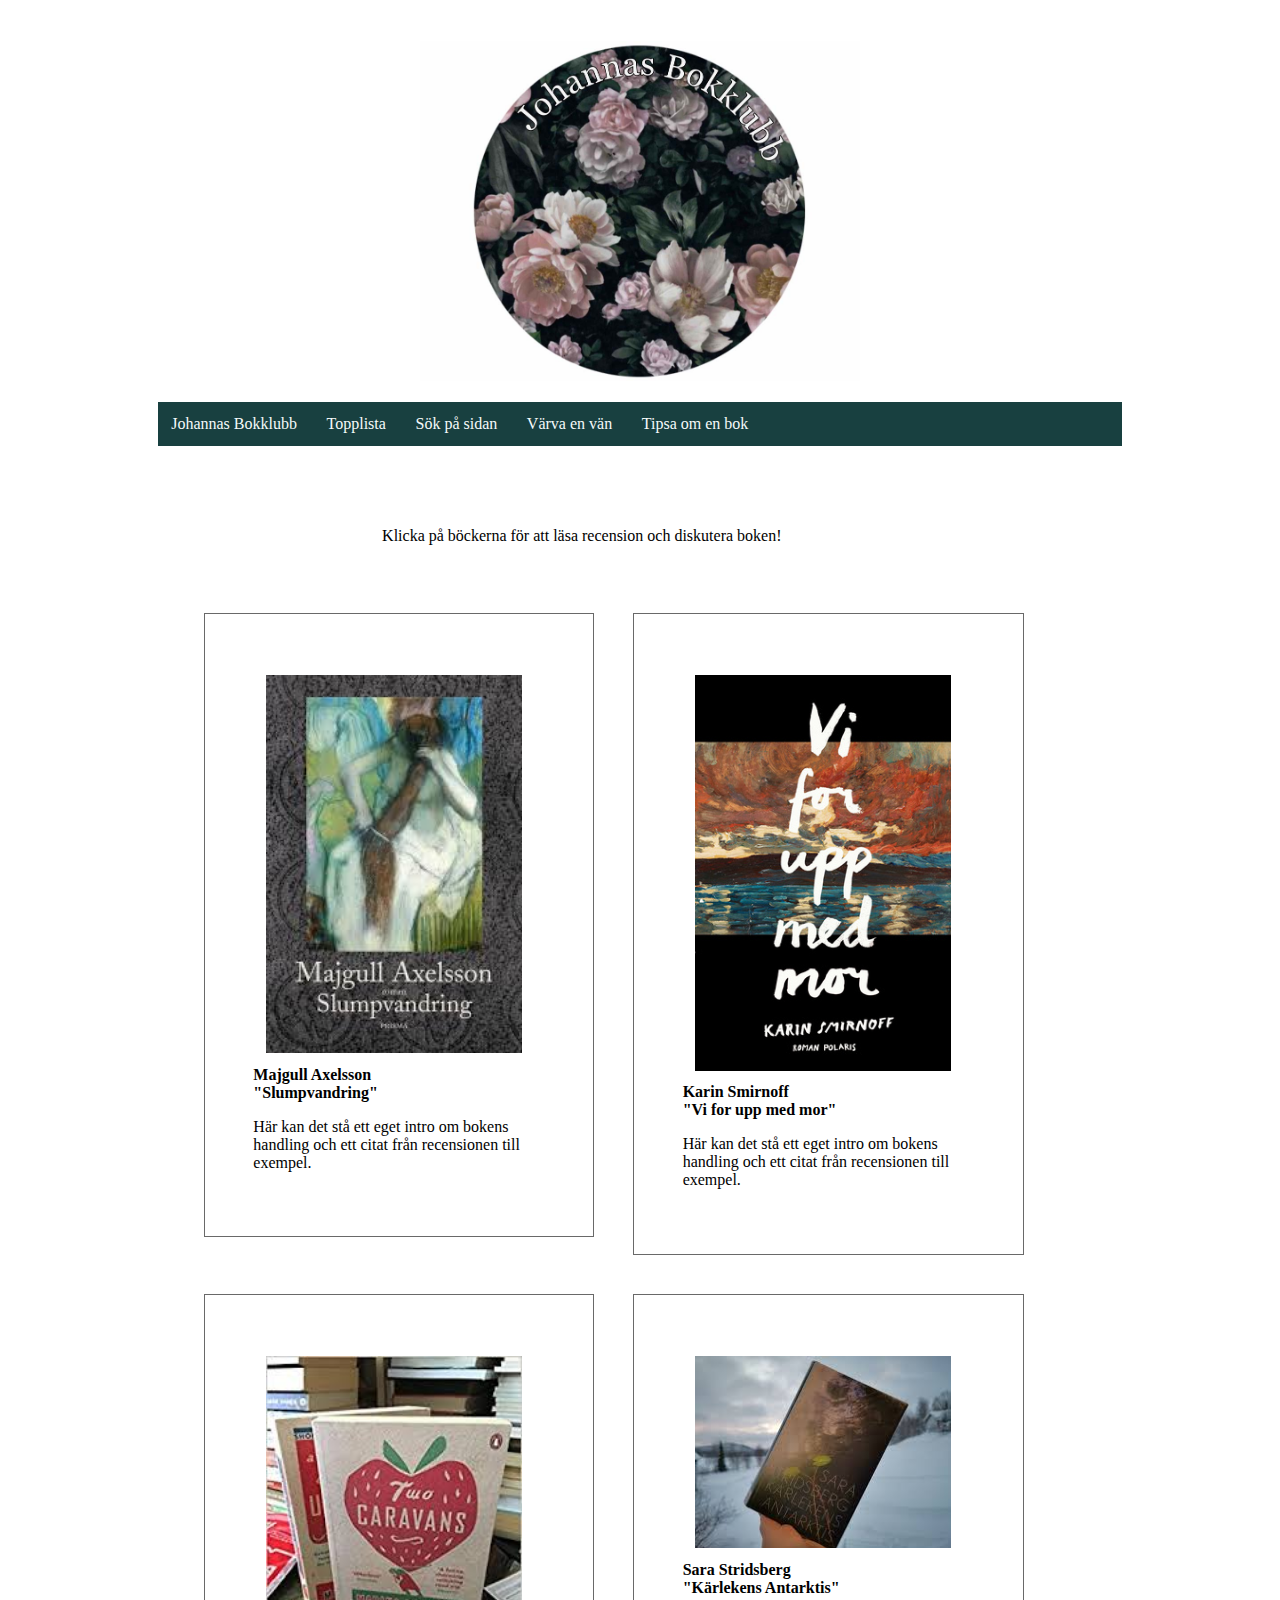
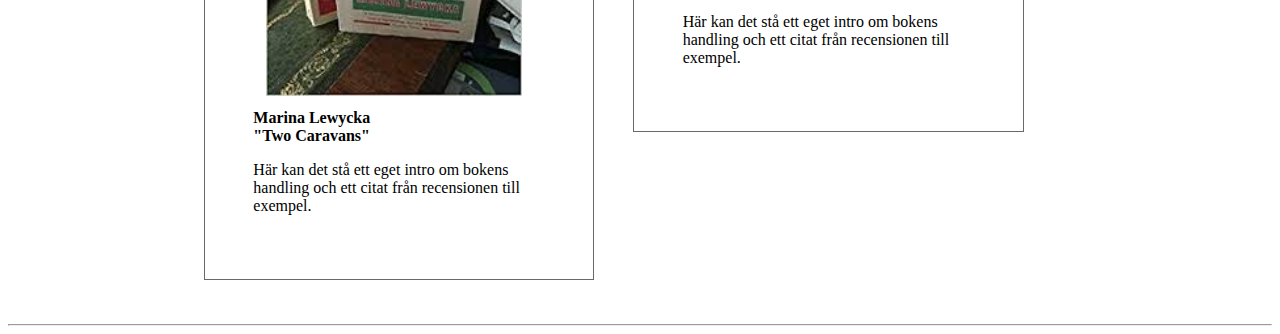
<file: index.html>
<!DOCTYPE html>
<head>
    <title>Johannas Bokklubb</title>
    <link rel="stylesheet" type="text/css" href="css/style.css">
    <meta charset="utf-8">
    <script src="http://ajax.googleapis.com/ajax/libs/jquery/3.3.1/jquery.min.js"></script>
</head>

<body>
<div id="header">

</div>
<script>
    $("#header").load("templates/header.html");
</script>
<div class="gridcontainer2">
    <p id="intro">
        Klicka p&aring b&oumlckerna f&oumlr att l&aumlsa recension och diskutera boken!
    </p>
    <div class="flexcontent">

        <ul id="book-list">
        </ul>
        <script>

            function loadBooks() {
                $.ajax({
                    type: 'GET',
                    dataType: 'json',
                    url: 'data/books.json',
                    success: function (data) {
                        let books = "";
                        data.books.forEach(function (book, index) {

                            books += '<li>';
                            books += '<div class="div1">';
                            books += '<a href="' + book.Link + '">';
                            books += '<img src="' + book.Bookcover + '" alt="' + book.Bookcover + '" class="bookCover"/>';
                            books += '</a>';
                            books += '<div class="content">';
                            books += '<h4>' + book.Author + '<br/> \"' + book.Title + '\"</h4>';
                            books += '<p id="shortText">' + book.ShortText + '</p>';
                            books += '</div>';
                            books += '</li>';
                            books += '</div>';
                        });
                        document.getElementById("book-list").innerHTML = books;
                    }
                });
            }
            loadBooks()
        </script>
    </div>
</div>
</body>

<footer>

    <hr/>

</footer>
</html>


<!--


-->
</file>
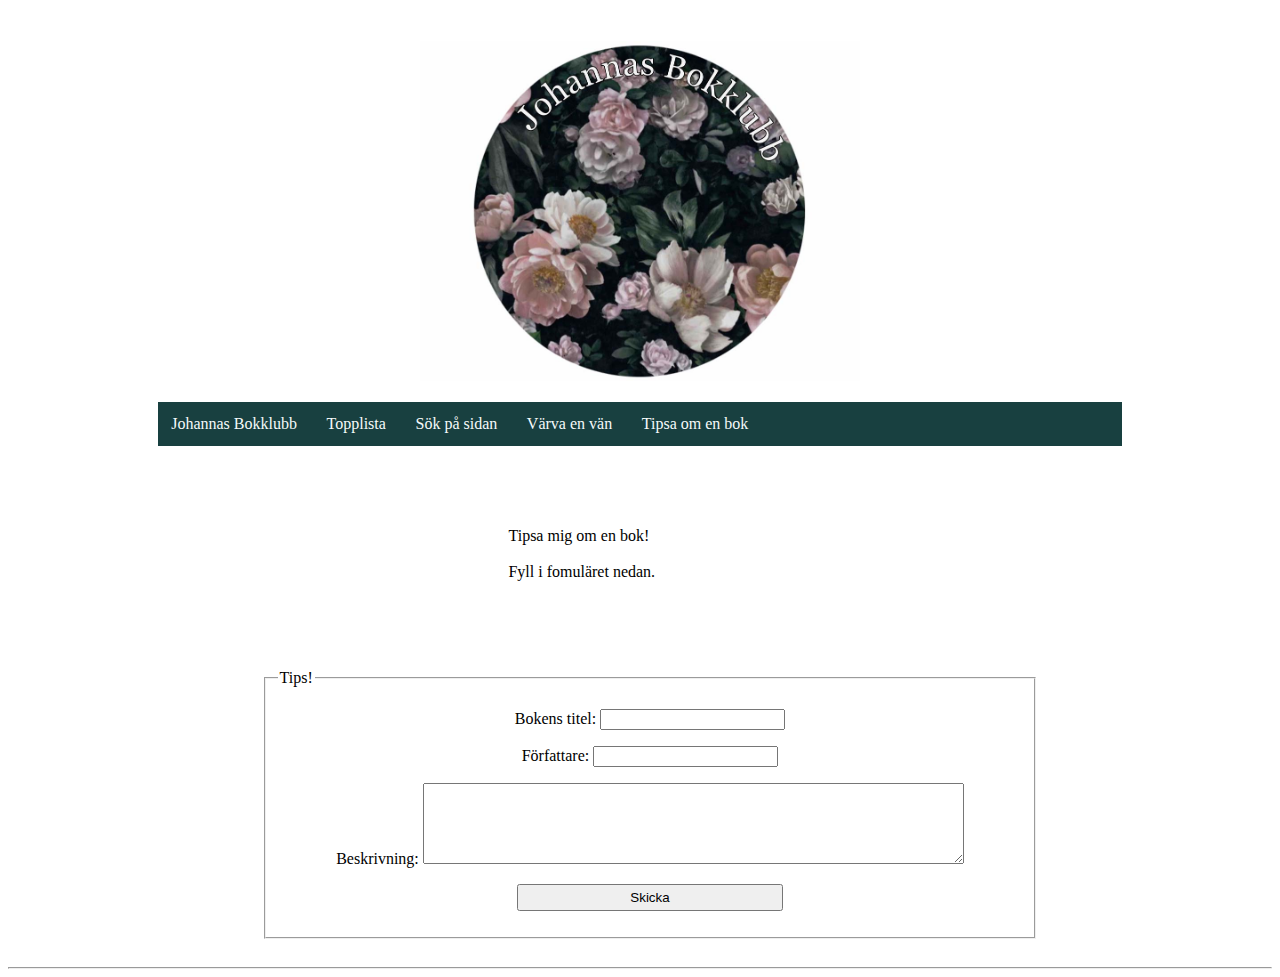
<file: boktips.html>
<!DOCTYPE html>
<head>
    <title>Tipsa mig!</title>
    <link rel="stylesheet" type="text/css" href="css/style.css">
    <meta charset="utf-8">
    <script src="http://ajax.googleapis.com/ajax/libs/jquery/3.3.1/jquery.min.js"></script>
</head>

<body>
<div id="header">

</div>

<script>
    $('#header').load("templates/header.html");
</script>
<div class="gridcontainer2">
    <p id="intro"> Tipsa mig om en bok! <br/><br/> Fyll i fomul&aumlret nedan.</p>
    <div id="boktipsformular" align="center">
        <p id="output" align="center"></p>
        <div class="gridcontainer">
            <div id="flexboxcontainer" class="flexboxcontainer">
            <fieldset>
                <legend>Tips!</legend>
            <form id="formReg">
                <p>
                    <label>Bokens titel: </label>
                    <input type="text" id="boktipstitel"/>
                </p>
                <p>
                    <label>F&oumlrfattare: </label>
                    <input type="text" id="boktipsforfattare"/>
                </p>
                <p>
                    <label>Beskrivning: </label>
                    <textarea id="boktipsbeskrivning" rows="5" cols="65" >
                </textarea>
                </p>
                <p>
                    <input  id="skicka" type="submit" value="Skicka"/>
                </p>
            </form>
            </fieldset>
            </div>
        </div>
        <script src="js/form.js"></script>

    </div>
</div>

</body>

<footer>

    <hr/>

</footer>
</html>
</file>
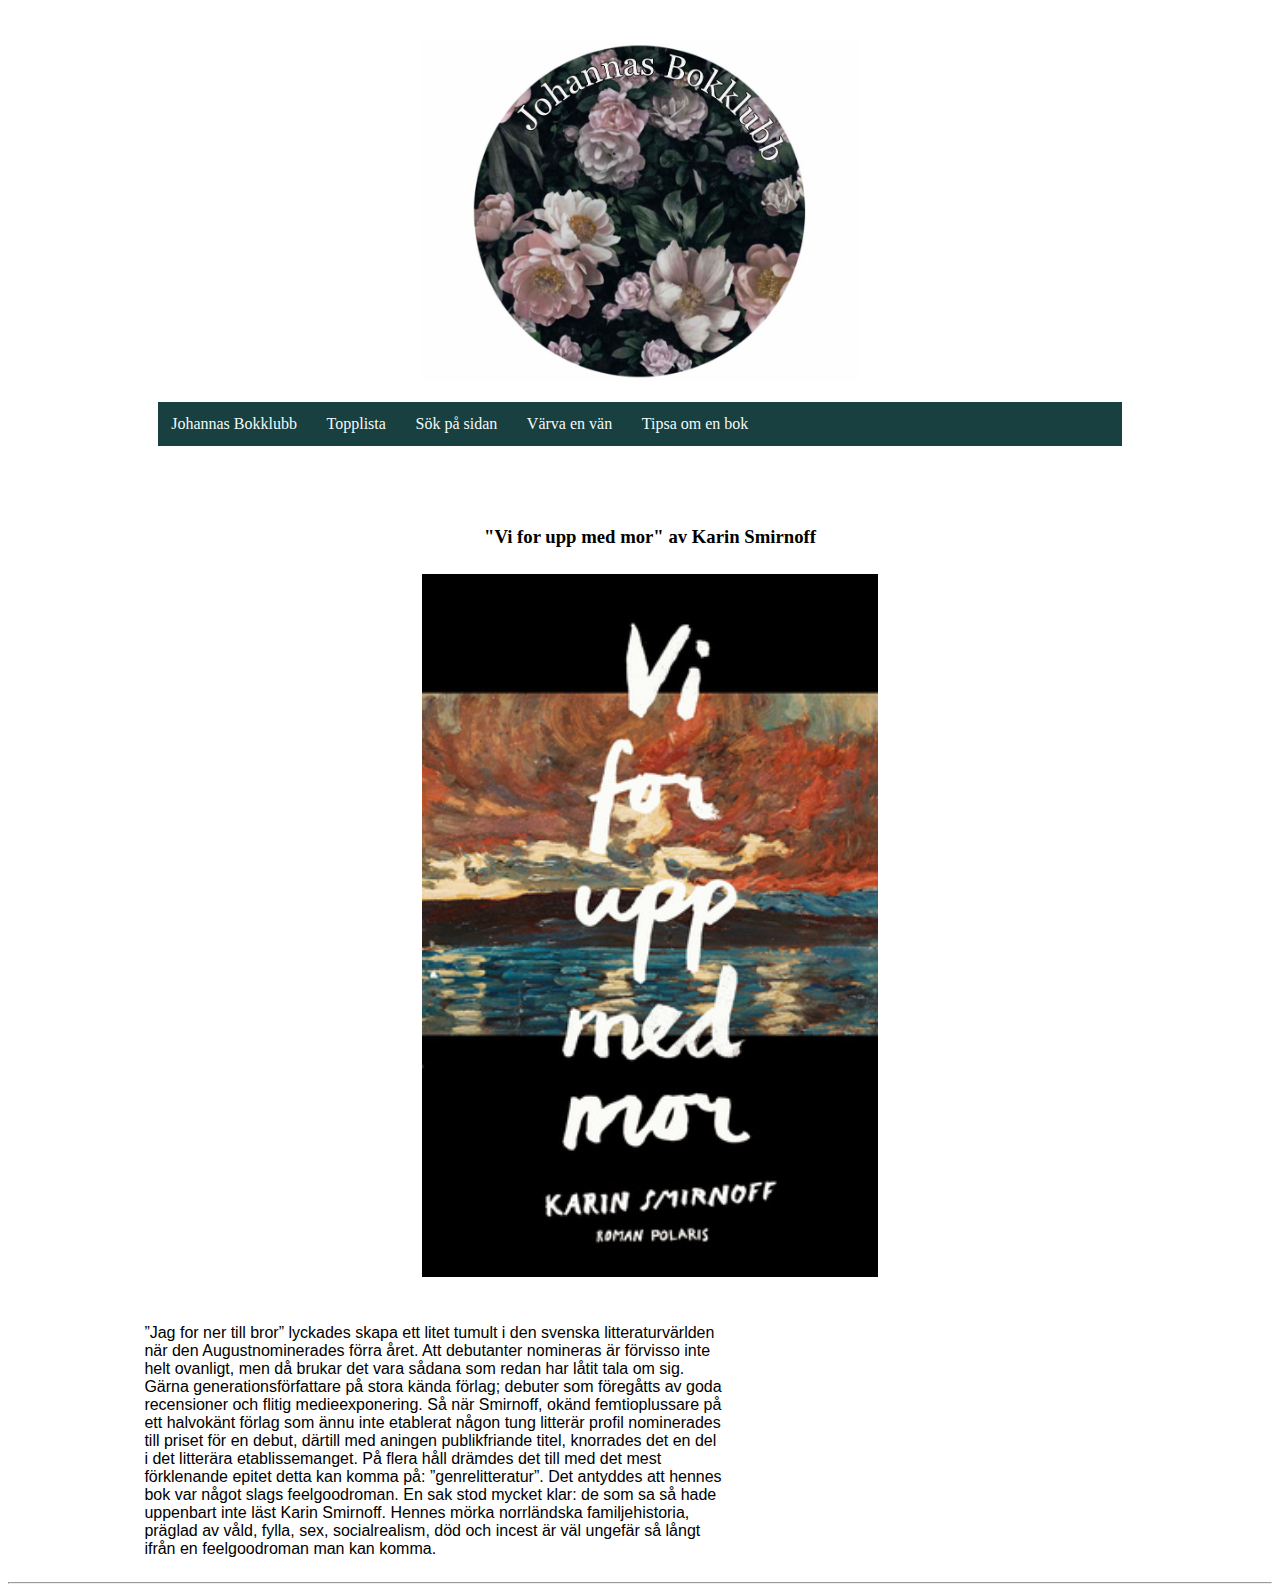
<file: viforuppmedmor.html>
<!DOCTYPE html>
<head>
    <title>Vi for upp med mor</title>
    <link rel="stylesheet" type="text/css" href="css/style.css">
    <meta charset="utf-8">
    <script src="http://ajax.googleapis.com/ajax/libs/jquery/3.3.1/jquery.min.js"></script>
</head>

<body>
<div id="header">

</div>

<script>
    $("#header").load("templates/header.html");
</script>

<div id="bookPageInfo">

</div>

<script>
    function loadBookPageInfo() {
        $.ajax({
            type: 'GET',
            DataType: 'json',
            url: 'data/books.json',
            success: function (data) {
                let books = "";
                let book = data.books[1] ;
                    books += '<div class="gridcontainer2">';
                    books += '<div class="flexcontent">';
                    books += '<h3>"' + book.Title + '" av ' + book.Author + '</h3>';
                    books += '<img class="logo" src="' + book.Bookcover + '" alt="' + book.BookCover + '">';
                    books += '<br/>';
                    books += '<div id="divLongText"></div><p id="LongText">' + book.LongText + '</p></div>';
                    books += '</div>';
                ;
                document.getElementById("bookPageInfo").innerHTML = books;
            }
        });
    }

    loadBookPageInfo()
</script>
</body>

<footer>

    <hr/>

</footer>
</html>


<script>
    function myFunction() {
        alert("Not yet available.");
    }
</script>
</file>
<file: css/style.css>
.gridcontainer{
    display: grid;
    grid-template-columns: 10% 80% 10%;
    align-content: center;
    padding: 20px;
}

.gridcontainer2{
    display: grid;
    grid-template-columns: 10% 80% 10%;
    align-content: center;
    grid-gap: 10px;
}

.masthead{
    grid-column: 2;
    grid-row: 1;
    align-self: center
}

.logo{
    display: block;
    margin: 0 auto;
    width: 45%;
    padding: 1vw;
}

h1 {
    font-family: Georgia, serif;
    padding: 1vw;
    display: block;
    margin: 0 auto;
}

h3 {
    font-family: Georgia, serif;
    padding: 1vw;
    display: block;
    margin: 0 auto;
}

h4{
    font-family: Georgia, serif;
    display: block;
    margin: 0 auto;
}

.flexboxcontainer{
    display: flex;
    flex-direction: column;
    grid-column: 2;
    grid-row: 3;
}

#ulmenu a:hover {
    background-color: #133333;
}

#ulmenu a {
    display: block;
    color: #F5FAFA;
    text-align: center;
    padding: 1vw;
    text-decoration: none;
    font-family: Georgia, serif;
}

.menulist {
    display: inline-block;
}

.ulmenulist {
    list-style-type: none;
    margin: 8px;
    padding: 0;
    overflow: hidden;
    background-color: #184040;
}

.div1 {
    width: 30%;
    height: 40%;
    border: 1px solid dimgrey;
    display: block;
    padding: 5%;
    margin: 2%;
    float: left;
}

.flexcontent{
    display: flex;
    flex-direction: column;
    grid-column: 2;
    grid-row: 5;
}

.bookCover{
    display: block;
    margin: 1vw;
    width: 20vw;
}

#intro {
    grid-column: 1/3;
    grid-row: 4;
    padding: 2%;
    margin: 0 auto;
}

#book-list{
    list-style-type: none;
    display: inline;

}

#boktipsformular{
    grid-column: 2;
    grid-row: 7;
}

.container {
    width: 500px;
    clear: both;
}

.container input {
    width: 80%;
    clear: both;
    grid-column: 2;
}

#skicka {
    width: 20em;  height: 2em;
}

#LongText{
    font-family: "Open Sans", sans-serif;
    max-width: 65ch;
}

#divLongText{
    display: block;
    margin: 0 auto;
}







@media screen and (max-width: 400px) {
    .gridcontainer2 {
        display: grid;
        grid-template-columns: 1fr;
        grid-gap: 10px;
    }

    .flexcontent{
        display: flex;
        justify-content: center;
        grid-column: 1/3;
    }

    #book-list {
        width: 100%;
        display: grid;
    }

    .div1{
        width: min-content;
        height: min-content;
    }

    #shortText{
        min-width: 30ch;
    }

    .logo{
        width: 70vw;
    }

    .menulist{
        display: block;
        margin: 0 auto;
    }

    .bookCover{
        width: 40vw;
        display: block;
        margin: 0 auto;
    }


    #boktipsformular{
        display: block;
        margin: 0 auto;
        width: 100%;
    }

    #boktipsbeskrivning{
        max-width: 31ch;
    }
}
</file>
